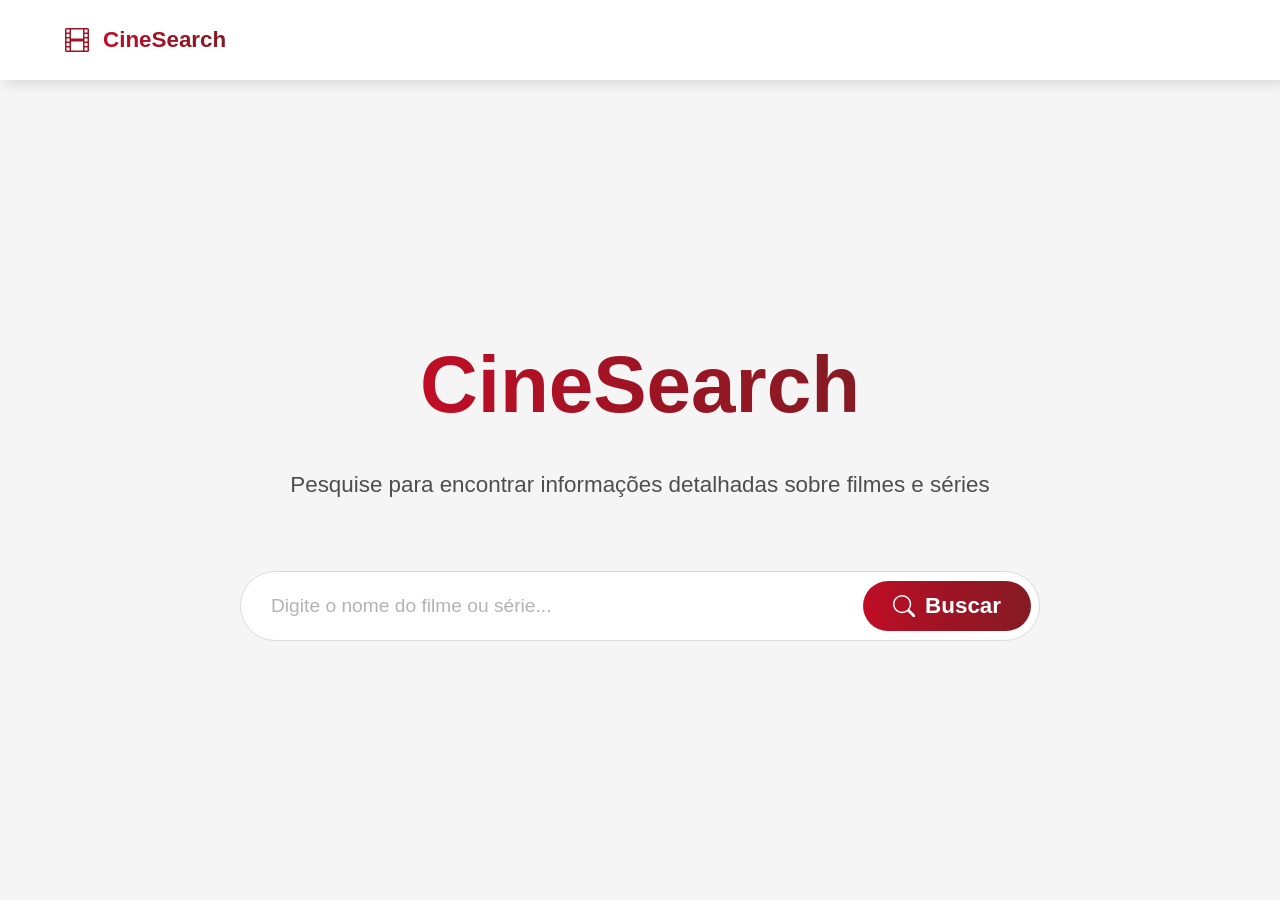
<file: index.html>
<!doctype html>
<html lang="pt-br">

<head>
    <meta charset="UTF-8" />
    <meta name="viewport" content="width=device-width, initial-scale=1.0" />
    <link rel="stylesheet" href="/src/css/styles.css" />

    <link rel="icon" type="image/svg+xml" href="./src/image/favicon.svg">
    <title>CineSearch</title>
</head>

<body class="start">
    <header id="cabecalho"></header>
    <main>
        <div id="pesquisa-container"> <!-- manipular display -->
            <h1 id="pesquisa-titulo">CineSearch</h1>
            <p id="pesquisa-subtitulo">Pesquise para encontrar informações detalhadas sobre filmes e séries</p>
            <div id="pesquisa-input-container">
                <input type="text" placeholder="Digite o nome do filme ou série..." id="pesquisa-input" required /> <!-- manipular valor digitado -->
                <button id="pesquisa-btn" type="button"> <!-- manipular pesquisa -->
                    <svg xmlns="http://www.w3.org/2000/svg" class="bi bi-search icone-lupa" viewBox="0 0 16 16">
                        <path
                            d="M11.742 10.344a6.5 6.5 0 1 0-1.397 1.398h-.001q.044.06.098.115l3.85 3.85a1 1 0 0 0 1.415-1.414l-3.85-3.85a1 1 0 0 0-.115-.1zM12 6.5a5.5 5.5 0 1 1-11 0 5.5 5.5 0 0 1 11 0" />
                    </svg>
                    Buscar
                </button>
            </div>
            <p id="pesquisa-aviso" class="oculto">Por favor, digite um nome para pesquisar</p>
        </div>
        <div id="resposta-container" class="oculto"> <!-- manipular display -->
            <div id="resposta-voltar-container"> <!-- manipular display -->
                <svg xmlns="http://www.w3.org/2000/svg"
                
                    class="bi bi-arrow-left-short icone-voltar" viewBox="0 0 16 16">
                    <path fill-rule="evenodd"
                        d="M12 8a.5.5 0 0 1-.5.5H5.707l2.147 2.146a.5.5 0 0 1-.708.708l-3-3a.5.5 0 0 1 0-.708l3-3a.5.5 0 1 1 .708.708L5.707 7.5H11.5a.5.5 0 0 1 .5.5" />
                </svg>
                <p>Voltar à busca</p>
            </div>
            <h1 id="resposta-titulo"></h1> <!-- manipular texto -->
            <p id="resposta-quantidade"></p> <!-- manipular texto -->
            <div id="resposta-container-cards">
                <!-- cards dos filmes e séries encontrados-->
            </div>
        </div>
    </main>

    <script src="/src/js/componentes.js"></script>
    <script src="/src/js/script.js"></script>
</body>

</html>
</file>
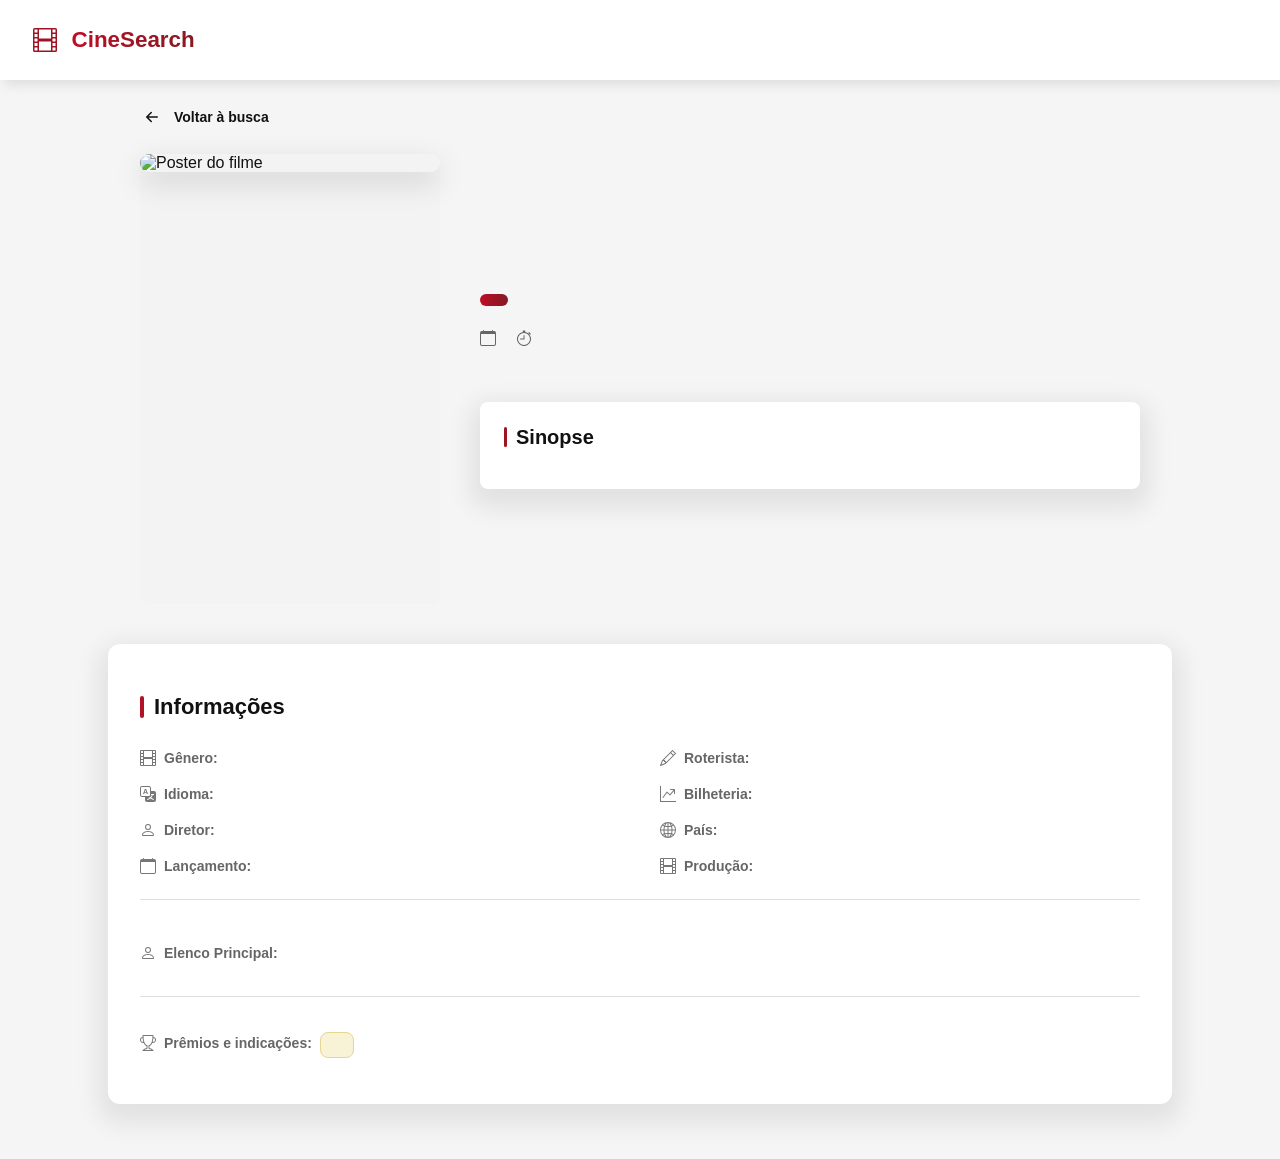
<file: detalhesPage.html>
<!DOCTYPE html>
<html lang="pt-br">

<head>
  <meta charset="UTF-8" />
  <meta name="viewport" content="width=device-width, initial-scale=1.0" />

  <link rel="icon" type="image/svg+xml" href="./src/image/favicon.svg">

  <title>CineSearch | Detalhes</title>
  <!-- Título exibido na aba do navegador -->
  <link rel="stylesheet" href="./src/css/detalhesPage.css" />
  <!-- Importa o CSS específico da página de detalhes -->
  <link rel="stylesheet" href="./src/css/responsivoDetelhesPage.css" /> 
</head>

<body>
  <!-- Corpo da página (tudo que aparece visualmente) -->
  <header class="header">
    <!-- Cabeçalho principal da aplicação -->
    <div class="container">
      <!-- Container para centralizar e limitar largura do conteúdo -->
      <a href="index.html" class="logo">
        <!-- Link que leva de volta para a página principal -->
        <!-- Ícone da logo -->
        <svg xmlns="http://www.w3.org/2000/svg" width="16" height="16" fill="currentColor" class="iconeFilme"
          viewBox="0 0 16 16">
          <path
            d="M0 1a1 1 0 0 1 1-1h14a1 1 0 0 1 1 1v14a1 1 0 0 1-1 1H1a1 1 0 0 1-1-1zm4 0v6h8V1zm8 8H4v6h8zM1 1v2h2V1zm2 3H1v2h2zM1 7v2h2V7zm2 3H1v2h2zm-2 3v2h2v-2zM15 1h-2v2h2zm-2 3v2h2V4zm2 3h-2v2h2zm-2 3v2h2v-2zm2 3h-2v2h2z" />
        </svg>
        <span class="logoTexto">CineSearch</span>
        <!-- Nome textual da marca -->
      </a>
    </div>
  </header>
  <main>
    <!-- Conteúdo principal da página -->

    <div id="resposta-voltar-container"> <!-- manipular display -->
      <svg xmlns="http://www.w3.org/2000/svg" class="icone-voltar" viewBox="0 0 16 16">
        <path fill-rule="evenodd"
          d="M12 8a.5.5 0 0 1-.5.5H5.707l2.147 2.146a.5.5 0 0 1-.708.708l-3-3a.5.5 0 0 1 0-.708l3-3a.5.5 0 1 1 .708.708L5.707 7.5H11.5a.5.5 0 0 1 .5.5" />
      </svg>
      <p>Voltar à busca</p>
    </div>

    <div class="detalhes">
      <div class="poster">
        <img id="poster" alt="Poster do filme" />
      </div>
      <div class="conteudo">
        <h1 class="titulo" id="titulo"></h1>
        <div class="categoria">
          <span class="tipo" id="tipo"></span>
        </div>
        <div class="detalhes-midia">
          <div class="detalhesAno">
            <svg xmlns="http://www.w3.org/2000/svg" width="16" height="16" fill="currentColor" class="bi bi-calendar"
              viewBox="0 0 16 16">
              <path
                d="M3.5 0a.5.5 0 0 1 .5.5V1h8V.5a.5.5 0 0 1 1 0V1h1a2 2 0 0 1 2 2v11a2 2 0 0 1-2 2H2a2 2 0 0 1-2-2V3a2 2 0 0 1 2-2h1V.5a.5.5 0 0 1 .5-.5M1 4v10a1 1 0 0 0 1 1h12a1 1 0 0 0 1-1V4z" />
            </svg>
            <span id="ano"></span>
          </div>
          <div class="detalhesDuracao">
            <svg xmlns="http://www.w3.org/2000/svg" width="16" height="16" fill="currentColor" class="bi bi-stopwatch"
              viewBox="0 0 16 16">
              <path d="M8.5 5.6a.5.5 0 1 0-1 0v2.9h-3a.5.5 0 0 0 0 1H8a.5.5 0 0 0 .5-.5z" />
              <path
                d="M6.5 1A.5.5 0 0 1 7 .5h2a.5.5 0 0 1 0 1v.57c1.36.196 2.594.78 3.584 1.64l.012-.013.354-.354-.354-.353a.5.5 0 0 1 .707-.708l1.414 1.415a.5.5 0 1 1-.707.707l-.353-.354-.354.354-.013.012A7 7 0 1 1 7 2.071V1.5a.5.5 0 0 1-.5-.5M8 3a6 6 0 1 0 .001 12A6 6 0 0 0 8 3" />
            </svg>
            <span id="detalhesDuracao"></span>
          </div>
        </div>
        <section class="sinopse">
          <h2>Sinopse</h2>
          <p id="textoSinopse"></p>
        </section>
      </div>
    </div>
    <section class="secaoInformacoes">
      <div class="tituloInformacoes">
        <h2>Informações</h2>
      </div>
      <div class="listaInformacoes">
        <p>
          <svg xmlns="http://www.w3.org/2000/svg" width="16" height="16" fill="currentColor" class="bi bi-film"
            viewBox="0 0 16 16">
            <path
              d="M0 1a1 1 0 0 1 1-1h14a1 1 0 0 1 1 1v14a1 1 0 0 1-1 1H1a1 1 0 0 1-1-1zm4 0v6h8V1zm8 8H4v6h8zM1 1v2h2V1zm2 3H1v2h2zM1 7v2h2V7zm2 3H1v2h2zm-2 3v2h2v-2zM15 1h-2v2h2zm-2 3v2h2V4zm2 3h-2v2h2zm-2 3v2h2v-2zm2 3h-2v2h2z" />
          </svg>
          <strong>Gênero:</strong>
          <span id="genero"></span>
        </p>
        <p>
          <svg xmlns="http://www.w3.org/2000/svg" width="16" height="16" fill="currentColor" class="bi bi-pencil"
            viewBox="0 0 16 16">
            <path
              d="M12.146.146a.5.5 0 0 1 .708 0l3 3a.5.5 0 0 1 0 .708l-10 10a.5.5 0 0 1-.168.11l-5 2a.5.5 0 0 1-.65-.65l2-5a.5.5 0 0 1 .11-.168zM11.207 2.5 13.5 4.793 14.793 3.5 12.5 1.207zm1.586 3L10.5 3.207 4 9.707V10h.5a.5.5 0 0 1 .5.5v.5h.5a.5.5 0 0 1 .5.5v.5h.293zm-9.761 5.175-.106.106-1.528 3.821 3.821-1.528.106-.106A.5.5 0 0 1 5 12.5V12h-.5a.5.5 0 0 1-.5-.5V11h-.5a.5.5 0 0 1-.468-.325" />
          </svg>
          <strong>Roterista:</strong>
          <span id="roterista"></span>
        </p>
        <p>
          <svg xmlns="http://www.w3.org/2000/svg" width="16" height="16" fill="currentColor" class="bi bi-translate"
            viewBox="0 0 16 16">
            <path
              d="M4.545 6.714 4.11 8H3l1.862-5h1.284L8 8H6.833l-.435-1.286zm1.634-.736L5.5 3.956h-.049l-.679 2.022z" />
            <path
              d="M0 2a2 2 0 0 1 2-2h7a2 2 0 0 1 2 2v3h3a2 2 0 0 1 2 2v7a2 2 0 0 1-2 2H7a2 2 0 0 1-2-2v-3H2a2 2 0 0 1-2-2zm2-1a1 1 0 0 0-1 1v7a1 1 0 0 0 1 1h7a1 1 0 0 0 1-1V2a1 1 0 0 0-1-1zm7.138 9.995q.289.451.63.846c-.748.575-1.673 1.001-2.768 1.292.178.217.451.635.555.867 1.125-.359 2.08-.844 2.886-1.494.777.665 1.739 1.165 2.93 1.472.133-.254.414-.673.629-.89-1.125-.253-2.057-.694-2.82-1.284.681-.747 1.222-1.651 1.621-2.757H14V8h-3v1.047h.765c-.318.844-.74 1.546-1.272 2.13a6 6 0 0 1-.415-.492 2 2 0 0 1-.94.31" />
          </svg>
          <strong>Idioma:</strong>
          <span id="idioma"></span>
        </p>
        <p>
          <svg xmlns="http://www.w3.org/2000/svg" width="16" height="16" fill="currentColor"
            class="bi bi-graph-up-arrow" viewBox="0 0 16 16">
            <path fill-rule="evenodd"
              d="M0 0h1v15h15v1H0zm10 3.5a.5.5 0 0 1 .5-.5h4a.5.5 0 0 1 .5.5v4a.5.5 0 0 1-1 0V4.9l-3.613 4.417a.5.5 0 0 1-.74.037L7.06 6.767l-3.656 5.027a.5.5 0 0 1-.808-.588l4-5.5a.5.5 0 0 1 .758-.06l2.609 2.61L13.445 4H10.5a.5.5 0 0 1-.5-.5" />
          </svg>
          <strong>Bilheteria:</strong>
          <span id="bilheteria"></span>
        </p>
        <p>
          <svg xmlns="http://www.w3.org/2000/svg" width="16" height="16" fill="currentColor" class="bi bi-person"
            viewBox="0 0 16 16">
            <path
              d="M8 8a3 3 0 1 0 0-6 3 3 0 0 0 0 6m2-3a2 2 0 1 1-4 0 2 2 0 0 1 4 0m4 8c0 1-1 1-1 1H3s-1 0-1-1 1-4 6-4 6 3 6 4m-1-.004c-.001-.246-.154-.986-.832-1.664C11.516 10.68 10.289 10 8 10s-3.516.68-4.168 1.332c-.678.678-.83 1.418-.832 1.664z" />
          </svg>
          <strong>Diretor:</strong>
          <span id="diretor"></span>
        </p>
        <p>
          <svg xmlns="http://www.w3.org/2000/svg" width="16" height="16" fill="currentColor" class="bi bi-globe2"
            viewBox="0 0 16 16">
            <path
              d="M0 8a8 8 0 1 1 16 0A8 8 0 0 1 0 8m7.5-6.923c-.67.204-1.335.82-1.887 1.855q-.215.403-.395.872c.705.157 1.472.257 2.282.287zM4.249 3.539q.214-.577.481-1.078a7 7 0 0 1 .597-.933A7 7 0 0 0 3.051 3.05q.544.277 1.198.49zM3.509 7.5c.036-1.07.188-2.087.436-3.008a9 9 0 0 1-1.565-.667A6.96 6.96 0 0 0 1.018 7.5zm1.4-2.741a12.3 12.3 0 0 0-.4 2.741H7.5V5.091c-.91-.03-1.783-.145-2.591-.332M8.5 5.09V7.5h2.99a12.3 12.3 0 0 0-.399-2.741c-.808.187-1.681.301-2.591.332zM4.51 8.5c.035.987.176 1.914.399 2.741A13.6 13.6 0 0 1 7.5 10.91V8.5zm3.99 0v2.409c.91.03 1.783.145 2.591.332.223-.827.364-1.754.4-2.741zm-3.282 3.696q.18.469.395.872c.552 1.035 1.218 1.65 1.887 1.855V11.91c-.81.03-1.577.13-2.282.287zm.11 2.276a7 7 0 0 1-.598-.933 9 9 0 0 1-.481-1.079 8.4 8.4 0 0 0-1.198.49 7 7 0 0 0 2.276 1.522zm-1.383-2.964A13.4 13.4 0 0 1 3.508 8.5h-2.49a6.96 6.96 0 0 0 1.362 3.675c.47-.258.995-.482 1.565-.667m6.728 2.964a7 7 0 0 0 2.275-1.521 8.4 8.4 0 0 0-1.197-.49 9 9 0 0 1-.481 1.078 7 7 0 0 1-.597.933M8.5 11.909v3.014c.67-.204 1.335-.82 1.887-1.855q.216-.403.395-.872A12.6 12.6 0 0 0 8.5 11.91zm3.555-.401c.57.185 1.095.409 1.565.667A6.96 6.96 0 0 0 14.982 8.5h-2.49a13.4 13.4 0 0 1-.437 3.008M14.982 7.5a6.96 6.96 0 0 0-1.362-3.675c-.47.258-.995.482-1.565.667.248.92.4 1.938.437 3.008zM11.27 2.461q.266.502.482 1.078a8.4 8.4 0 0 0 1.196-.49 7 7 0 0 0-2.275-1.52c.218.283.418.597.597.932m-.488 1.343a8 8 0 0 0-.395-.872C9.835 1.897 9.17 1.282 8.5 1.077V4.09c.81-.03 1.577-.13 2.282-.287z" />
          </svg>
          <strong>País:</strong>
          <span id="pais"></span>
        </p>
        <p>
          <svg xmlns="http://www.w3.org/2000/svg" width="16" height="16" fill="currentColor" class="bi bi-calendar"
            viewBox="0 0 16 16">
            <path
              d="M3.5 0a.5.5 0 0 1 .5.5V1h8V.5a.5.5 0 0 1 1 0V1h1a2 2 0 0 1 2 2v11a2 2 0 0 1-2 2H2a2 2 0 0 1-2-2V3a2 2 0 0 1 2-2h1V.5a.5.5 0 0 1 .5-.5M1 4v10a1 1 0 0 0 1 1h12a1 1 0 0 0 1-1V4z" />
          </svg>
          <strong>Lançamento:</strong>
          <span id="lancamento"></span>
        </p>
        <p>
          <svg xmlns="http://www.w3.org/2000/svg" width="16" height="16" fill="currentColor" class="bi bi-film"
            viewBox="0 0 16 16">
            <path
              d="M0 1a1 1 0 0 1 1-1h14a1 1 0 0 1 1 1v14a1 1 0 0 1-1 1H1a1 1 0 0 1-1-1zm4 0v6h8V1zm8 8H4v6h8zM1 1v2h2V1zm2 3H1v2h2zM1 7v2h2V7zm2 3H1v2h2zm-2 3v2h2v-2zM15 1h-2v2h2zm-2 3v2h2V4zm2 3h-2v2h2zm-2 3v2h2v-2zm2 3h-2v2h2z" />
          </svg>
          <strong>Produção:</strong>
          <span id="producao"></span>
        </p>
      </div>
      <div>
        <p>
          <svg xmlns="http://www.w3.org/2000/svg" width="16" height="16" fill="currentColor" class="bi bi-person"
            viewBox="0 0 16 16">
            <path
              d="M8 8a3 3 0 1 0 0-6 3 3 0 0 0 0 6m2-3a2 2 0 1 1-4 0 2 2 0 0 1 4 0m4 8c0 1-1 1-1 1H3s-1 0-1-1 1-4 6-4 6 3 6 4m-1-.004c-.001-.246-.154-.986-.832-1.664C11.516 10.68 10.289 10 8 10s-3.516.68-4.168 1.332c-.678.678-.83 1.418-.832 1.664z" />
          </svg>
          <strong>Elenco Principal:</strong>
          <span id="elenco"></span>
        </p>
      </div>
      <div>
        <p>
          <svg xmlns="http://www.w3.org/2000/svg" width="16" height="16" fill="currentColor" class="bi bi-trophy"
            viewBox="0 0 16 16">
            <path
              d="M2.5.5A.5.5 0 0 1 3 0h10a.5.5 0 0 1 .5.5q0 .807-.034 1.536a3 3 0 1 1-1.133 5.89c-.79 1.865-1.878 2.777-2.833 3.011v2.173l1.425.356c.194.048.377.135.537.255L13.3 15.1a.5.5 0 0 1-.3.9H3a.5.5 0 0 1-.3-.9l1.838-1.379c.16-.12.343-.207.537-.255L6.5 13.11v-2.173c-.955-.234-2.043-1.146-2.833-3.012a3 3 0 1 1-1.132-5.89A33 33 0 0 1 2.5.5m.099 2.54a2 2 0 0 0 .72 3.935c-.333-1.05-.588-2.346-.72-3.935m10.083 3.935a2 2 0 0 0 .72-3.935c-.133 1.59-.388 2.885-.72 3.935M3.504 1q.01.775.056 1.469c.13 2.028.457 3.546.87 4.667C5.294 9.48 6.484 10 7 10a.5.5 0 0 1 .5.5v2.61a1 1 0 0 1-.757.97l-1.426.356a.5.5 0 0 0-.179.085L4.5 15h7l-.638-.479a.5.5 0 0 0-.18-.085l-1.425-.356a1 1 0 0 1-.757-.97V10.5A.5.5 0 0 1 9 10c.516 0 1.706-.52 2.57-2.864.413-1.12.74-2.64.87-4.667q.045-.694.056-1.469z" />
          </svg>
          <strong>Prêmios e indicações:</strong>
          <span id="premios"></span>
        </p>
      </div>
    </section>
  </main>
  <script src="./src/js/detalhesPage.js" defer></script>
  <!-- Importa o JavaScript da página.
             defer faz o script executar apenas após o HTML ser carregado -->
</body>

</html>
</file>
<file: src/css/styles.css>
* {
    margin: 0;
    padding: 0;
    box-sizing: border-box;
    font-family: 'Segoe UI', Tahoma, Geneva, Verdana, sans-serif;
}

:root {
    --color-white: #ffffff;
    --color-black: #000000;
    --color-red-one: #bf0e26;
    --color-red-two: #9e1424;
    --color-red-three: #851b24;
    --color-red-four: #510f14;
    --color-gray-one: #dbdbdb;
    --color-gray-two: #b3b3b3;
    --color-gray-theree: #4e4e4e;
    --gradient-color-red: linear-gradient(to right,
            var(--color-red-one),
            var(--color-red-two),
            var(--color-red-three));
    --color-shadow-one: #bbbbbb60;
    --color-shadow-two: #66666660;
    --color-bg-tela: #f5f5f5;
}

body {
    display: flex;
    flex-direction: column;
    align-items: center;
    justify-content: center;
    padding-top: 5rem;
    height: 100vh;
    width: 100vw;
    background-color: var(--color-bg-tela);
}

header {
    width: 100vw;
    background-color: var(--color-white);
    display: flex;
    position: fixed;
    justify-content: center;
    align-items: center;
    z-index: 100;
}

main {
    margin: 0;
    padding: 0;
    width: 100vw;
    display: flex;
    flex-direction: column;
    align-items: center;
    flex: 1;
}

/* ==================== MENU ==================== */

#menu-container {
    display: flex;
    flex-direction: row;
    width: 100vw;
    background-color: var(--color-white);
    position: fixed;
    align-items: center;
    justify-content: center;
    z-index: 1000;
    top: 0;
    padding: 0;
    height: 5rem;
    box-shadow: 5px 5px 10px var(--color-shadow-one);
}

#menu {
    width: 1500px;
    max-width: 90%;
    display: flex;
    flex-direction: row;
    justify-content: space-between;
    align-items: center;
}

#menu-logo-container {
    display: flex;
    flex-direction: row;
    justify-content: center;
    align-items: center;
    gap: 14px;
    text-decoration: none;
}

.simbolo-filme {
    width: 24px;
    height: 30px;
    margin: 0.5px;
    fill: currentColor;
    color: var(--color-red-two);
}

#menu-titulo {
    font-size: 1.4rem;
    font-weight: 700;
    background-image: var(--gradient-color-red);
    background-clip: text;
    color: transparent;
}

/* ==================== PÁGINA DE PESQUISA ==================== */

#pesquisa-container {
    width: 100vw;
    display: flex;
    flex-direction: column;
    justify-content: center;
    align-items: center;
    gap: 1rem;
    flex: 1;
}

#pesquisa-titulo {
    font-size: 5rem;
    font-weight: 700;
    background-image: var(--gradient-color-red);
    background-clip: text;
    color: transparent;
}

#pesquisa-subtitulo {
    font-size: 1.4rem;
    color: var(--color-gray-theree);
    padding: 25px;         
    max-width: 90%;   
    text-align: center;    
    margin-bottom: 2rem;  
}

#pesquisa-input-container {
    display: flex;
    justify-content: space-between;
    align-items: center;
    background-color: var(--color-white);
    border: 1px solid var(--color-gray-one);
    border-radius: 60px;
    width: 800px;
    height: 70px;
    max-width: 90%;
    overflow: hidden;
    /* Oculta o conteúdo que ultrapassar o tamanho do container */
}

/* Seleciona o container quando o input estiver em foco */
#pesquisa-input-container:focus-within {
    border: 2px solid var(--color-red-one);
    box-shadow: 0px 4px 10px var(--color-shadow-two);
    transition: all 0.2s ease;
}

#pesquisa-input {
    font-size: 1.2rem;
    color: var(--color-gray-theree);
    border: none;
    border-radius: 30px;
    background-color: transparent;
    flex: 1;
    /* Oculpa o restante da largura do container */
    padding: 30px;
    outline: none;
}

#pesquisa-input:autofill {
    background-color: var(--color-red-four);
}

#pesquisa-input::placeholder {
    color: var(--color-gray-two);
}

#pesquisa-btn {
    display: flex;
    justify-content: center;
    align-items: center;
    border: none;
    background-image: var(--gradient-color-red);
    border-radius: 30px;
    color: var(--color-white);
    padding: 0 30px;
    cursor: pointer;
    height: 50px;
    margin-right: 8px;
    gap: 10px;
    text-align: center;
    text-decoration: none;
    font-size: 1.4rem;
    font-weight: 600;
}

#pesquisa-btn:hover {
    transition: all 0.2s ease;
    transform: scale(1.06);
}

.icone-lupa {
    width: 1.4rem;
    aspect-ratio: 1/1;
    fill: currentColor;
}

#pesquisa-aviso {
    display: flex;
    font-size: 1.2rem;
    color: var(--color-red-one);
}

/* ==================== RESPOSTA DA PESQUISA ==================== */

/* altera o display da pesquisa quando a classe oculto for adicionada */
#pesquisa-container.oculto,
#resposta-container.oculto,
#pesquisa-aviso.oculto {
    display: none;
}

body.start {
    justify-content: start;
}

#resposta-container {
    display: flex;
    flex-direction: column;
    justify-content: center;
    align-items: start;
    gap: 1rem;
    padding: 2rem 0;
    width: 1600px;
    max-width: 90%;
    margin: 0 10px;
}

#resposta-voltar-container {
    display: flex;
    flex-direction: row;
    justify-content: center;
    align-items: center;
    text-align: center;
    gap: 10px;
    text-decoration: none;
    white-space: nowrap;
    cursor: pointer;
    color: var(--color-gray-theree);
    font-weight: 600;
    font-size: 1.4rem;
    margin-left: 2rem;
}

.icone-voltar {
    width: 2.8rem;
    aspect-ratio: 1/1;
    fill: currentColor;
}

#resposta-voltar-container:hover {
    color: var(--color-red-one);
    transition: all 0.2s ease;
    transform: scale(1.02);
}

#resposta-titulo {
    color: var(--color-black);
    font-size: 2.4rem;
    font-weight: 600;
    margin-left: 2rem;
}

#resposta-quantidade {
    color: var(--color-gray-theree);
    font-size: 1.4rem;
    margin-left: 2rem;
}

#resposta-container-cards {
    display: flex;
    width: 100%;
    flex-direction: row;
    flex-wrap: wrap;
    justify-content: space-between;
    align-items: center;
    gap: 2rem;
    margin: 2rem 0;
}

.card {
    display: flex;
    flex-direction: column;
    justify-content: center;
    align-items: center;
    width: 260px;
    height: 440px;
    background-color: var(--color-white);
    box-shadow: 0 0 10px var(--color-shadow-one);
    border-radius: 10px;
    cursor: pointer;
    transition: all 0.2s ease;
    margin-top: 1rem;
}

.card:hover {
    transition: all 0.2s ease;
    transform: scale(1.02);
    box-shadow: 0 0 20px var(--color-shadow-two);
}

.card-imagem {
    display: flex;
    justify-content: center;
    overflow: hidden;
    align-items: center;
    background-color: var(--color-gray-two);
    width: 100%;
    height: 80%;
    border-radius: 10px 10px 0 0;
}

.card-informacoes {
    display: flex;
    flex-direction: column;
    justify-content: space-between;
    align-items: start;
    gap: 0.5rem;
    width: 100%;
    height: 40%;
    background-color: var(--color-white);
    border-radius: 0 0 10px 10px;
    padding: 10px 24px;
}

.card-titulo {
    color: var(--color-black);
    font-size: 1.6rem;
    font-weight: 600;
}

.card-ano-categoria {
    display: flex;
    width: 100%;
    flex-direction: row;
    justify-content: space-between;
    align-items: center;
    gap: 1rem;
    color: var(--color-gray-theree);
    font-size: 1.4rem;
    text-align: center;
}

.card-categoria {
    background-color: var(--color-bg-tela);
    padding: 2px 14px;
    border-radius: 8px;
    text-align: center;
}
</file>
<file: src/css/detalhesPage.css>
/* =========================
   RESET E CONFIGURAÇÕES GERAIS
========================= */

body {
    margin: 0;
    /* Remove margem padrão do navegador */

    font-family: 'Segoe UI', Tahoma, Geneva, Verdana, sans-serif;
    ;
    /* Define fonte base da aplicação */

    background: var(--cor-branco);
    /* Cor de fundo padrão (tema claro) */

    color: var(--texto-preto);
    /* Cor padrão do texto (quase preto, mais suave que #000) */

    transition: background 0.3s, color 0.3s;
    /* Transição suave caso mude tema (ex: dark mode futuramente) */

    background-color: var(--cor-bg-tela);
}

:root {
    --cor-branco: #ffffff;
    --cor-cinza-carregamento: #f3f3f3;
    --texto-preto: #111;
    --border: #ddd;
    --cor-bg-tela: #f5f5f5;
    --color-shadow-one: #bbbbbb60;
    --color-red-one: #bf0e26;
    --color-red-two: #9e1424;
    --color-red-three: #851b24;
    --gradient-color-red: linear-gradient(to right,
            var(--color-red-one),
            var(--color-red-two),
            var(--color-red-three));
}

/* =========================
   HEADER
========================= */

.header {
    top: 0;
    /* Define que ele fixa a partir do topo */

    padding: 17.5px;
    /* Espaçamento interno */

    background-color: var(--cor-branco);
    box-shadow: 5px 5px 10px var(--color-shadow-one);
}

.container {
    height: 45px;
    display: flex;
    /* Ativa flexbox */

    flex-direction: row;

    justify-content: space-between;
    /* Distribui os elementos nas extremidades */

    align-items: center;
    /* Alinha verticalmente ao centro */
}


.iconeFilme {
    width: 24px;
    height: 30px;
    margin: 15px;
}

.logo {
    display: flex;
    flex-direction: row;
    align-items: center;
    align-content: center;

    text-decoration: none;
    /* Remove sublinhado padrão do link */

    font-size: 1.4rem;
    /* Tamanho da marca */

    font-weight: 700;
    /* Deixa o texto mais forte */

    color: var(--color-red-two);
}

.logoTexto {

    background: var(--gradient-color-red);
    background-clip: text;
    -webkit-background-clip: text;
    -webkit-text-fill-color: transparent;
}

/* =========================
   MAIN
========================= */
main {
    padding: 15px 24px;
}

.icone-voltar {
    width: 1.5rem;
    aspect-ratio: 1/1;
    fill: currentColor;
}

#resposta-voltar-container {
    display: flex;
    flex-direction: row;
    justify-content: left;
    align-items: center;
    text-align: center;
    gap: 10px;
    text-decoration: none;
    white-space: nowrap;
    cursor: pointer;
    font-weight: 600;
    font-size: 14px;
    margin-bottom: 15px;
    padding: 0 10px;
    max-width: 1000px; /* Escolha um valor e mantenha igual em todos */
    margin-left: auto;
    margin-right: auto;
    width: 100%;
}

#resposta-voltar-container:hover {
    color: var(--color-red-one);
    transition: all 0.2s ease;
    transform: scale(1.02);
}


/* =======================================
   SKELETON LOADING - ESTRUTURA PRINCIPAL
========================================== */

.detalhes {
    display: grid;
    /* Layout em grid */

    align-items: center;
    /* impede que o poster estique */

    max-width: 1000px;
    margin-left: auto;
    margin-right: auto;
    width: 100%;

    grid-template-columns: 300px 1fr;
    /* Duas colunas:
       300px → poster
       1fr → restante do conteúdo */

    gap: 40px;
    /* Espaçamento entre colunas */

    animation: pulse 2s infinite ease-in-out;
    /* Animação contínua para efeito de carregamento */
}


/* =========================
   POSTER PLACEHOLDER
========================= */

.poster {
    width: 100%;
    max-width: 300px;
    aspect-ratio: 2 / 3;
    /* Mantém proporção padrão de pôster de filme */

    border-radius: 12px;

    background: var(--cor-cinza-carregamento);
    /* Cor cinza clara simulando carregamento */

    border-radius: 8px;
    /* Cantos arredondados */
}


/* =========================
   SINOPSE
========================= */

.sinopse {
    background: var(--cor-branco);
    /* Fundo branco como na imagem */

    padding: 24px;
    /* Espaçamento interno confortável */
    border-radius: 8px;
    /* Cantos levemente arredondados */
    margin-top: 32px;
    box-shadow: 0 10px 25px 10px rgba(0, 0, 0, 0.08);
}

.sinopse h2 {
    font-size: 20px;
    font-weight: bold;
    color: #111;
    /* Preto forte para o título */
    margin-top: 0;
    margin-bottom: 16px;
    position: relative;
    padding-left: 12px;
    /* Espaço para a barra vermelha não colar no texto */
}

.sinopse h2::before {
    content: "";
    position: absolute;
    left: 0;
    top: 50%;
    transform: translateY(-50%);
    /* Garante que a barra fique perfeitamente centralizada na vertical */
    height: 20px;
    /* Altura proporcional ao texto */
    width: 3px;
    /* Espessura da barra */
    background: #9e1424;
    /* Cor vermelhas puxando da sua paleta */
    border-radius: 2px;
}

.sinopse p {
    color: #333;
    /* Cinza escuro para facilitar a leitura */
    line-height: 1.6;
    font-size: 15px;
    /* Tamanho confortável para texto longo */
    margin: 0;
}

/* =========================
   tituloInformacoes
========================= */

/* POSTER */
.poster img {
    width: 100%;
    border-radius: 16px;
    display: block;
    box-shadow: 0 10px 30px rgba(0, 0, 0, 0.15);
}

/* CONTEÚDO AO LADO */
.conteudo {
    display: flex;
    flex-direction: column;
    gap: 24px;
    max-width: none; /* Permite que o texto ocupe o espaço disponível no grid */
}

/* TÍTULO */
.titulo {
    font-size: 40px;
    font-weight: 700;
    margin: 0;
    line-height: 1.1;
}

/* CATEGORIA */
.categoria {
    display: flex;
    gap: 10px;
}

.tipo {
    padding: 6px 14px;
    border-radius: 999px;
    font-size: 13px;
    font-weight: 600;
    background: var(--gradient-color-red);
    color: var(--cor-branco);
}

/* META (ano • duração) */
.detalhes-midia {
    display: flex;
    align-items: center;
    align-content: center;
    gap: 15px;
    font-size: 14px;
    color: #666;
}

.detalhesAno {
    display: flex;
    align-items: center;
    gap: 5px;
}

.detalhesDuracao {
    display: flex;
    align-items: center;
    gap: 5px;
}

.secaoInformacoes {
    max-width: 1000px; /* Escolha um valor e mantenha igual em todos */
    margin-left: auto;
    margin-right: auto;
    width: 100%;
    margin-top: 40px;
    margin-bottom: 40px;
    background: var(--cor-branco);
    border-radius: 12px;
    padding: 32px;
    box-shadow: 0 10px 25px 10px rgba(0, 0, 0, 0.08);
}

/* TÍTULO */
.tituloInformacoes h2 {
    position: relative;
    font-size: 22px;
    margin-bottom: 30px;
    padding-left: 14px;
}

.tituloInformacoes h2::before {
    content: "";
    position: absolute;
    left: 0;
    top: 2px;
    width: 4px;
    height: 22px;
    background: #b11226;
    border-radius: 2px;
}

/* GRID PRINCIPAL */
.listaInformacoes {
    display: grid;
    grid-template-columns: 1fr 1fr;
    gap: 20px 40px;
    padding-bottom: 25px;
    border-bottom: 1px solid #ddd;
}

/* CADA ITEM */
.listaInformacoes p {
    display: flex;
    align-items: center;
    gap: 8px;
    font-size: 14px;
    margin: 0;
    color: #444;
}

.listaInformacoes svg {
    flex-shrink: 0;
    color: #777;
}

.listaInformacoes strong {
    font-weight: 600;
    color: #666;
}

/* SEÇÕES DE BAIXO */
.secaoInformacoes>div:nth-of-type(3) svg,
.secaoInformacoes>div:nth-of-type(4) svg {
    flex-shrink: 0;
    color: #777;
}

.secaoInformacoes>div:nth-of-type(3) strong,
.secaoInformacoes>div:nth-of-type(4) strong {
    font-weight: 600;
    color: #666;
}

.secaoInformacoes>div:nth-of-type(3) p,
.secaoInformacoes>div:nth-of-type(4) p {
    display: flex;
    align-items: center;
    gap: 8px;
    font-size: 14px;
    margin-top: 25px;
    padding-top: 20px;
}

.secaoInformacoes>div:nth-of-type(3) p {
    color: #444;
}

.secaoInformacoes>div:nth-of-type(3) p {
    padding-bottom: 35px;
    border-bottom: 1px solid #ddd;
}

.secaoInformacoes>div:nth-of-type(4) p {
    padding-top: 5px;
}


/* BOX DE PRÊMIOS */
.secaoInformacoes>div:nth-of-type(4) span {
    display: inline-block;
    margin-top: 5px;
    padding: 12px 16px;
    background: #f8f3d6;
    border: 1px solid #e5d78f;
    border-radius: 8px;
    font-weight: 500;
}
</file>
<file: src/css/responsivoDetelhesPage.css>
@media (max-width: 768px) {
  .detalhes {
    grid-template-columns: 1fr;
  }

  .poster {
    max-width: 100%;
  }

  .conteudo-filme {
    max-width: 100%;
  }

  .listaInformacoes {
    grid-template-columns: 1fr;
  }
}
</file>
